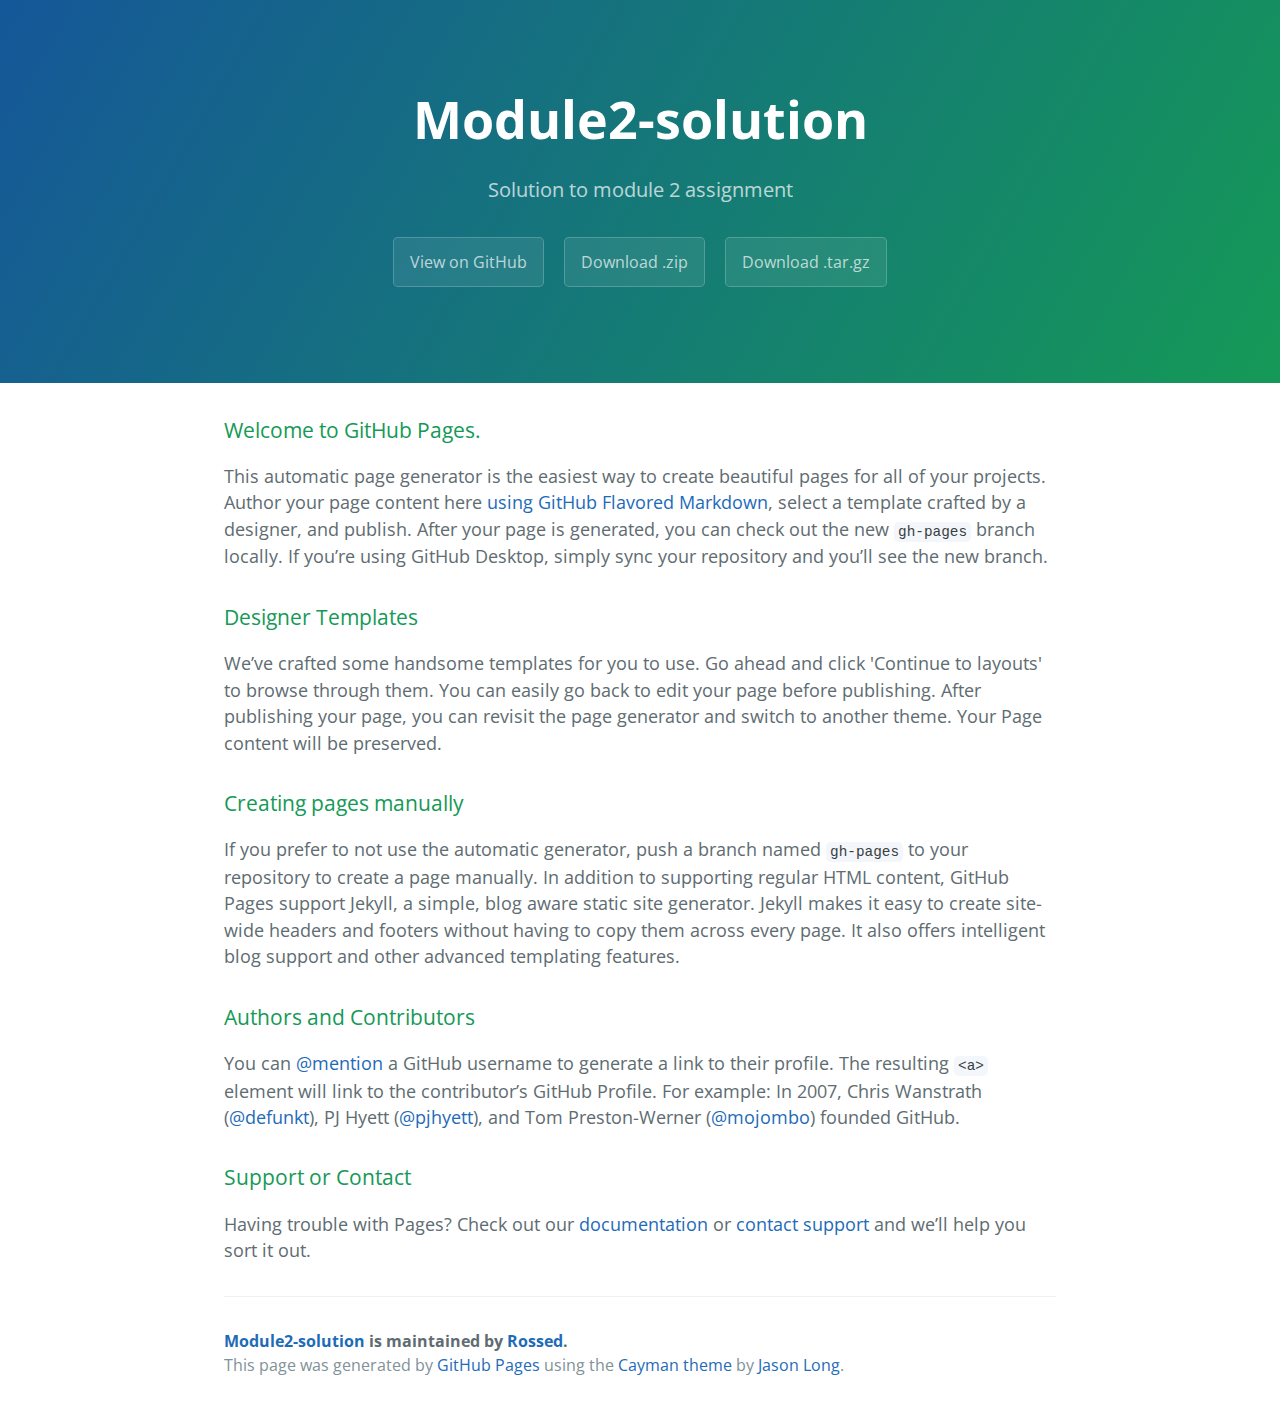
<file: index.html>
<!DOCTYPE html>
<html lang="en-us">
  <head>
    <meta charset="UTF-8">
    <title>Module2-solution by Rossed</title>
    <meta name="viewport" content="width=device-width, initial-scale=1">
    <link rel="stylesheet" type="text/css" href="stylesheets/normalize.css" media="screen">
    <link href='https://fonts.googleapis.com/css?family=Open+Sans:400,700' rel='stylesheet' type='text/css'>
    <link rel="stylesheet" type="text/css" href="stylesheets/stylesheet.css" media="screen">
    <link rel="stylesheet" type="text/css" href="stylesheets/github-light.css" media="screen">
  </head>
  <body>
    <section class="page-header">
      <h1 class="project-name">Module2-solution</h1>
      <h2 class="project-tagline">Solution to module 2 assignment</h2>
      <a href="https://github.com/Rossed/module2-solution" class="btn">View on GitHub</a>
      <a href="https://github.com/Rossed/module2-solution/zipball/master" class="btn">Download .zip</a>
      <a href="https://github.com/Rossed/module2-solution/tarball/master" class="btn">Download .tar.gz</a>
    </section>

    <section class="main-content">
      <h3>
<a id="welcome-to-github-pages" class="anchor" href="#welcome-to-github-pages" aria-hidden="true"><span aria-hidden="true" class="octicon octicon-link"></span></a>Welcome to GitHub Pages.</h3>

<p>This automatic page generator is the easiest way to create beautiful pages for all of your projects. Author your page content here <a href="https://guides.github.com/features/mastering-markdown/">using GitHub Flavored Markdown</a>, select a template crafted by a designer, and publish. After your page is generated, you can check out the new <code>gh-pages</code> branch locally. If you’re using GitHub Desktop, simply sync your repository and you’ll see the new branch.</p>

<h3>
<a id="designer-templates" class="anchor" href="#designer-templates" aria-hidden="true"><span aria-hidden="true" class="octicon octicon-link"></span></a>Designer Templates</h3>

<p>We’ve crafted some handsome templates for you to use. Go ahead and click 'Continue to layouts' to browse through them. You can easily go back to edit your page before publishing. After publishing your page, you can revisit the page generator and switch to another theme. Your Page content will be preserved.</p>

<h3>
<a id="creating-pages-manually" class="anchor" href="#creating-pages-manually" aria-hidden="true"><span aria-hidden="true" class="octicon octicon-link"></span></a>Creating pages manually</h3>

<p>If you prefer to not use the automatic generator, push a branch named <code>gh-pages</code> to your repository to create a page manually. In addition to supporting regular HTML content, GitHub Pages support Jekyll, a simple, blog aware static site generator. Jekyll makes it easy to create site-wide headers and footers without having to copy them across every page. It also offers intelligent blog support and other advanced templating features.</p>

<h3>
<a id="authors-and-contributors" class="anchor" href="#authors-and-contributors" aria-hidden="true"><span aria-hidden="true" class="octicon octicon-link"></span></a>Authors and Contributors</h3>

<p>You can <a href="https://help.github.com/articles/basic-writing-and-formatting-syntax/#mentioning-users-and-teams" class="user-mention">@mention</a> a GitHub username to generate a link to their profile. The resulting <code>&lt;a&gt;</code> element will link to the contributor’s GitHub Profile. For example: In 2007, Chris Wanstrath (<a href="https://github.com/defunkt" class="user-mention">@defunkt</a>), PJ Hyett (<a href="https://github.com/pjhyett" class="user-mention">@pjhyett</a>), and Tom Preston-Werner (<a href="https://github.com/mojombo" class="user-mention">@mojombo</a>) founded GitHub.</p>

<h3>
<a id="support-or-contact" class="anchor" href="#support-or-contact" aria-hidden="true"><span aria-hidden="true" class="octicon octicon-link"></span></a>Support or Contact</h3>

<p>Having trouble with Pages? Check out our <a href="https://help.github.com/pages">documentation</a> or <a href="https://github.com/contact">contact support</a> and we’ll help you sort it out.</p>

      <footer class="site-footer">
        <span class="site-footer-owner"><a href="https://github.com/Rossed/module2-solution">Module2-solution</a> is maintained by <a href="https://github.com/Rossed">Rossed</a>.</span>

        <span class="site-footer-credits">This page was generated by <a href="https://pages.github.com">GitHub Pages</a> using the <a href="https://github.com/jasonlong/cayman-theme">Cayman theme</a> by <a href="https://twitter.com/jasonlong">Jason Long</a>.</span>
      </footer>

    </section>

  
  </body>
</html>
</file>
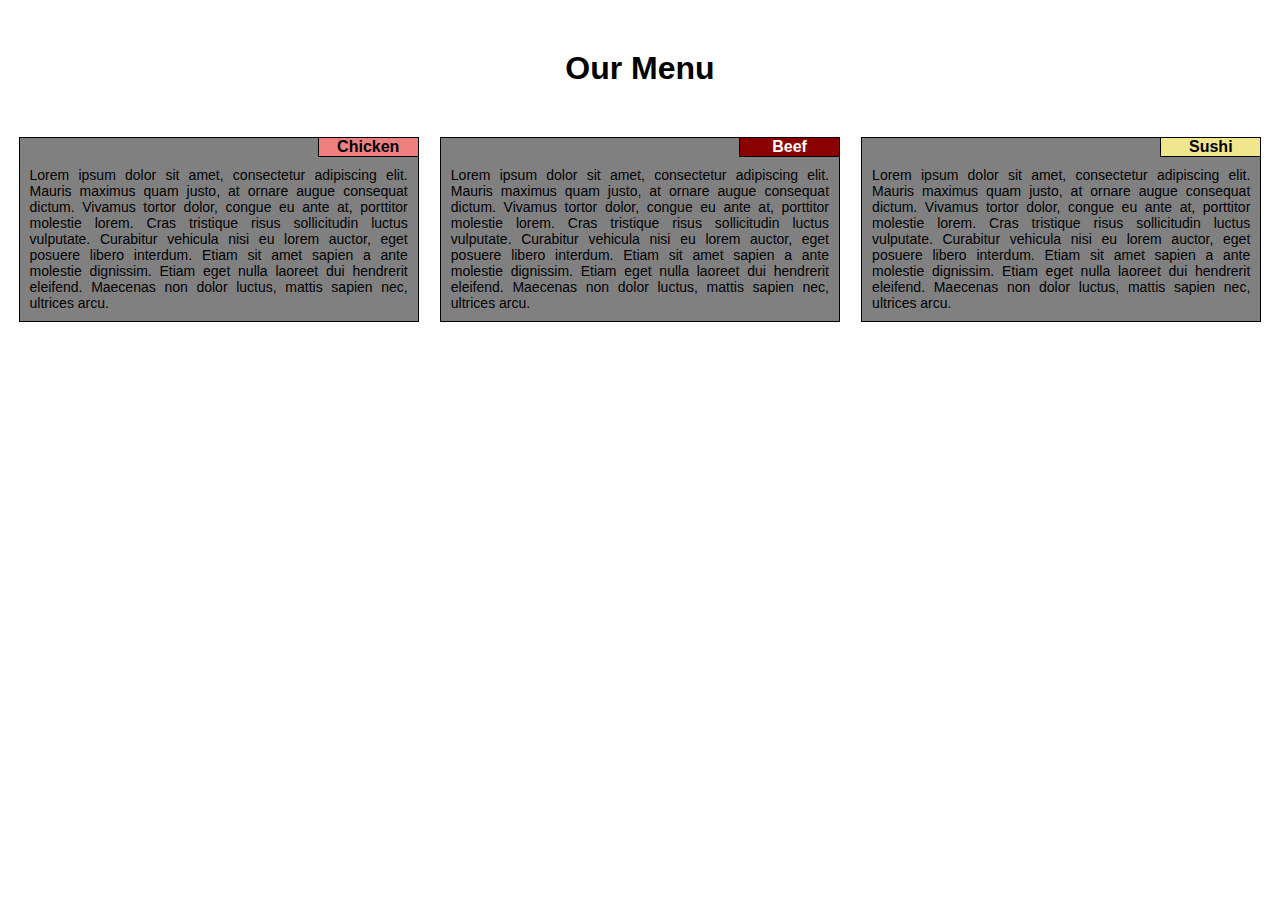
<file: site/index.html>
<!DOCTYPE html>
<html>
<head>
	<meta charset="utf-8">
	<meta name="viewport" content="width=device-wdith, initial-scale=1">
	<title>Restaurant Menu</title>
	<link rel="stylesheet" href="css/styles.css">
</head>
<body>
<h1>Our Menu</h1>

<div class="row">
	<div class="col-lg-4 col-md-6">
		<div class="header">
			<h2 id="Chicken">Chicken</h2>
		</div>
		<p>Lorem ipsum dolor sit amet, consectetur adipiscing elit. Mauris maximus quam justo, at ornare augue consequat dictum. Vivamus tortor dolor, congue eu ante at, porttitor molestie lorem. Cras tristique risus sollicitudin luctus vulputate. Curabitur vehicula nisi eu lorem auctor, eget posuere libero interdum. Etiam sit amet sapien a ante molestie dignissim. Etiam eget nulla laoreet dui hendrerit eleifend. Maecenas non dolor luctus, mattis sapien nec, ultrices arcu.</p>
	</div>
	<div class="col-lg-4 col-md-6">
		<div class="header">
			<h2 id="Beef">Beef</h2>
		</div>
		<p>Lorem ipsum dolor sit amet, consectetur adipiscing elit. Mauris maximus quam justo, at ornare augue consequat dictum. Vivamus tortor dolor, congue eu ante at, porttitor molestie lorem. Cras tristique risus sollicitudin luctus vulputate. Curabitur vehicula nisi eu lorem auctor, eget posuere libero interdum. Etiam sit amet sapien a ante molestie dignissim. Etiam eget nulla laoreet dui hendrerit eleifend. Maecenas non dolor luctus, mattis sapien nec, ultrices arcu.</p>
	</div>
	<div class="col-lg-4 col-md-12">
		<div class="header" id="specialHeader">
			<h2 id="Sushi">Sushi</h2>
		</div>
		<p id="specialP">Lorem ipsum dolor sit amet, consectetur adipiscing elit. Mauris maximus quam justo, at ornare augue consequat dictum. Vivamus tortor dolor, congue eu ante at, porttitor molestie lorem. Cras tristique risus sollicitudin luctus vulputate. Curabitur vehicula nisi eu lorem auctor, eget posuere libero interdum. Etiam sit amet sapien a ante molestie dignissim. Etiam eget nulla laoreet dui hendrerit eleifend. Maecenas non dolor luctus, mattis sapien nec, ultrices arcu.</p>
	</div>
</div>

</body>
</html>
</file>
<file: stylesheets/stylesheet.css>
* {
  box-sizing: border-box; }

body {
  padding: 0;
  margin: 0;
  font-family: "Open Sans", "Helvetica Neue", Helvetica, Arial, sans-serif;
  font-size: 16px;
  line-height: 1.5;
  color: #606c71; }

a {
  color: #1e6bb8;
  text-decoration: none; }
  a:hover {
    text-decoration: underline; }

.btn {
  display: inline-block;
  margin-bottom: 1rem;
  color: rgba(255, 255, 255, 0.7);
  background-color: rgba(255, 255, 255, 0.08);
  border-color: rgba(255, 255, 255, 0.2);
  border-style: solid;
  border-width: 1px;
  border-radius: 0.3rem;
  transition: color 0.2s, background-color 0.2s, border-color 0.2s; }
  .btn + .btn {
    margin-left: 1rem; }

.btn:hover {
  color: rgba(255, 255, 255, 0.8);
  text-decoration: none;
  background-color: rgba(255, 255, 255, 0.2);
  border-color: rgba(255, 255, 255, 0.3); }

@media screen and (min-width: 64em) {
  .btn {
    padding: 0.75rem 1rem; } }

@media screen and (min-width: 42em) and (max-width: 64em) {
  .btn {
    padding: 0.6rem 0.9rem;
    font-size: 0.9rem; } }

@media screen and (max-width: 42em) {
  .btn {
    display: block;
    width: 100%;
    padding: 0.75rem;
    font-size: 0.9rem; }
    .btn + .btn {
      margin-top: 1rem;
      margin-left: 0; } }

.page-header {
  color: #fff;
  text-align: center;
  background-color: #159957;
  background-image: linear-gradient(120deg, #155799, #159957); }

@media screen and (min-width: 64em) {
  .page-header {
    padding: 5rem 6rem; } }

@media screen and (min-width: 42em) and (max-width: 64em) {
  .page-header {
    padding: 3rem 4rem; } }

@media screen and (max-width: 42em) {
  .page-header {
    padding: 2rem 1rem; } }

.project-name {
  margin-top: 0;
  margin-bottom: 0.1rem; }

@media screen and (min-width: 64em) {
  .project-name {
    font-size: 3.25rem; } }

@media screen and (min-width: 42em) and (max-width: 64em) {
  .project-name {
    font-size: 2.25rem; } }

@media screen and (max-width: 42em) {
  .project-name {
    font-size: 1.75rem; } }

.project-tagline {
  margin-bottom: 2rem;
  font-weight: normal;
  opacity: 0.7; }

@media screen and (min-width: 64em) {
  .project-tagline {
    font-size: 1.25rem; } }

@media screen and (min-width: 42em) and (max-width: 64em) {
  .project-tagline {
    font-size: 1.15rem; } }

@media screen and (max-width: 42em) {
  .project-tagline {
    font-size: 1rem; } }

.main-content :first-child {
  margin-top: 0; }
.main-content img {
  max-width: 100%; }
.main-content h1, .main-content h2, .main-content h3, .main-content h4, .main-content h5, .main-content h6 {
  margin-top: 2rem;
  margin-bottom: 1rem;
  font-weight: normal;
  color: #159957; }
.main-content p {
  margin-bottom: 1em; }
.main-content code {
  padding: 2px 4px;
  font-family: Consolas, "Liberation Mono", Menlo, Courier, monospace;
  font-size: 0.9rem;
  color: #383e41;
  background-color: #f3f6fa;
  border-radius: 0.3rem; }
.main-content pre {
  padding: 0.8rem;
  margin-top: 0;
  margin-bottom: 1rem;
  font: 1rem Consolas, "Liberation Mono", Menlo, Courier, monospace;
  color: #567482;
  word-wrap: normal;
  background-color: #f3f6fa;
  border: solid 1px #dce6f0;
  border-radius: 0.3rem; }
  .main-content pre > code {
    padding: 0;
    margin: 0;
    font-size: 0.9rem;
    color: #567482;
    word-break: normal;
    white-space: pre;
    background: transparent;
    border: 0; }
.main-content .highlight {
  margin-bottom: 1rem; }
  .main-content .highlight pre {
    margin-bottom: 0;
    word-break: normal; }
.main-content .highlight pre, .main-content pre {
  padding: 0.8rem;
  overflow: auto;
  font-size: 0.9rem;
  line-height: 1.45;
  border-radius: 0.3rem; }
.main-content pre code, .main-content pre tt {
  display: inline;
  max-width: initial;
  padding: 0;
  margin: 0;
  overflow: initial;
  line-height: inherit;
  word-wrap: normal;
  background-color: transparent;
  border: 0; }
  .main-content pre code:before, .main-content pre code:after, .main-content pre tt:before, .main-content pre tt:after {
    content: normal; }
.main-content ul, .main-content ol {
  margin-top: 0; }
.main-content blockquote {
  padding: 0 1rem;
  margin-left: 0;
  color: #819198;
  border-left: 0.3rem solid #dce6f0; }
  .main-content blockquote > :first-child {
    margin-top: 0; }
  .main-content blockquote > :last-child {
    margin-bottom: 0; }
.main-content table {
  display: block;
  width: 100%;
  overflow: auto;
  word-break: normal;
  word-break: keep-all; }
  .main-content table th {
    font-weight: bold; }
  .main-content table th, .main-content table td {
    padding: 0.5rem 1rem;
    border: 1px solid #e9ebec; }
.main-content dl {
  padding: 0; }
  .main-content dl dt {
    padding: 0;
    margin-top: 1rem;
    font-size: 1rem;
    font-weight: bold; }
  .main-content dl dd {
    padding: 0;
    margin-bottom: 1rem; }
.main-content hr {
  height: 2px;
  padding: 0;
  margin: 1rem 0;
  background-color: #eff0f1;
  border: 0; }

@media screen and (min-width: 64em) {
  .main-content {
    max-width: 64rem;
    padding: 2rem 6rem;
    margin: 0 auto;
    font-size: 1.1rem; } }

@media screen and (min-width: 42em) and (max-width: 64em) {
  .main-content {
    padding: 2rem 4rem;
    font-size: 1.1rem; } }

@media screen and (max-width: 42em) {
  .main-content {
    padding: 2rem 1rem;
    font-size: 1rem; } }

.site-footer {
  padding-top: 2rem;
  margin-top: 2rem;
  border-top: solid 1px #eff0f1; }

.site-footer-owner {
  display: block;
  font-weight: bold; }

.site-footer-credits {
  color: #819198; }

@media screen and (min-width: 64em) {
  .site-footer {
    font-size: 1rem; } }

@media screen and (min-width: 42em) and (max-width: 64em) {
  .site-footer {
    font-size: 1rem; } }

@media screen and (max-width: 42em) {
  .site-footer {
    font-size: 0.9rem; } }
</file>
<file: stylesheets/github-light.css>
/*
The MIT License (MIT)

Copyright (c) 2016 GitHub, Inc.

Permission is hereby granted, free of charge, to any person obtaining a copy
of this software and associated documentation files (the "Software"), to deal
in the Software without restriction, including without limitation the rights
to use, copy, modify, merge, publish, distribute, sublicense, and/or sell
copies of the Software, and to permit persons to whom the Software is
furnished to do so, subject to the following conditions:

The above copyright notice and this permission notice shall be included in all
copies or substantial portions of the Software.

THE SOFTWARE IS PROVIDED "AS IS", WITHOUT WARRANTY OF ANY KIND, EXPRESS OR
IMPLIED, INCLUDING BUT NOT LIMITED TO THE WARRANTIES OF MERCHANTABILITY,
FITNESS FOR A PARTICULAR PURPOSE AND NONINFRINGEMENT. IN NO EVENT SHALL THE
AUTHORS OR COPYRIGHT HOLDERS BE LIABLE FOR ANY CLAIM, DAMAGES OR OTHER
LIABILITY, WHETHER IN AN ACTION OF CONTRACT, TORT OR OTHERWISE, ARISING FROM,
OUT OF OR IN CONNECTION WITH THE SOFTWARE OR THE USE OR OTHER DEALINGS IN THE
SOFTWARE.

*/

.pl-c /* comment */ {
  color: #969896;
}

.pl-c1 /* constant, variable.other.constant, support, meta.property-name, support.constant, support.variable, meta.module-reference, markup.raw, meta.diff.header */,
.pl-s .pl-v /* string variable */ {
  color: #0086b3;
}

.pl-e /* entity */,
.pl-en /* entity.name */ {
  color: #795da3;
}

.pl-smi /* variable.parameter.function, storage.modifier.package, storage.modifier.import, storage.type.java, variable.other */,
.pl-s .pl-s1 /* string source */ {
  color: #333;
}

.pl-ent /* entity.name.tag */ {
  color: #63a35c;
}

.pl-k /* keyword, storage, storage.type */ {
  color: #a71d5d;
}

.pl-s /* string */,
.pl-pds /* punctuation.definition.string, string.regexp.character-class */,
.pl-s .pl-pse .pl-s1 /* string punctuation.section.embedded source */,
.pl-sr /* string.regexp */,
.pl-sr .pl-cce /* string.regexp constant.character.escape */,
.pl-sr .pl-sre /* string.regexp source.ruby.embedded */,
.pl-sr .pl-sra /* string.regexp string.regexp.arbitrary-repitition */ {
  color: #183691;
}

.pl-v /* variable */ {
  color: #ed6a43;
}

.pl-id /* invalid.deprecated */ {
  color: #b52a1d;
}

.pl-ii /* invalid.illegal */ {
  color: #f8f8f8;
  background-color: #b52a1d;
}

.pl-sr .pl-cce /* string.regexp constant.character.escape */ {
  font-weight: bold;
  color: #63a35c;
}

.pl-ml /* markup.list */ {
  color: #693a17;
}

.pl-mh /* markup.heading */,
.pl-mh .pl-en /* markup.heading entity.name */,
.pl-ms /* meta.separator */ {
  font-weight: bold;
  color: #1d3e81;
}

.pl-mq /* markup.quote */ {
  color: #008080;
}

.pl-mi /* markup.italic */ {
  font-style: italic;
  color: #333;
}

.pl-mb /* markup.bold */ {
  font-weight: bold;
  color: #333;
}

.pl-md /* markup.deleted, meta.diff.header.from-file */ {
  color: #bd2c00;
  background-color: #ffecec;
}

.pl-mi1 /* markup.inserted, meta.diff.header.to-file */ {
  color: #55a532;
  background-color: #eaffea;
}

.pl-mdr /* meta.diff.range */ {
  font-weight: bold;
  color: #795da3;
}

.pl-mo /* meta.output */ {
  color: #1d3e81;
}
</file>
<file: site/css/styles.css>
/*************** Base styles ****************/

* {
	box-sizing: border-box;
	font-family: "Comic Sans MS", cursive, sans-serif
}

h1 {
	text-align: center;
	margin: 50px;
}

h2 {
	border: 1px solid black;
	border-top-style: none;
	border-right-style: none;
	margin-bottom: 0px;
	margin-top: 0px;
	text-align: center;
	width: 100px;
	margin-left: auto;
	font-size: 16px;
}

#Chicken {
	background-color: #F08080;
}

#Beef {
	background-color: #8B0000;
	color: white;
}

#Sushi {
	background-color: #F0E68C;
}


p {
	text-align: justify;
	width: 95%;
	margin-left: auto;
	margin-right: auto;
	margin-top: 0px;
	background-color: gray;
	border: 1px solid black;
	border-top-style: none;
	padding: 10px;
	font-size: 14px;


}

.header {
	position: relative;
	background-color: gray;
	width: 95%;
	margin-left: auto;
	margin-right: auto;
	border: 1px solid black;
	border-bottom-style: none;
}

/* Responsive Framework */

.row {
	width: 100%;
}

/*************** Large Devices only ****************/
@media (min-width: 992px) {
	.col-lg-4 {
		float: left;
		width: 33.33%;
	}

}

/*************** Medium Devices only ****************/

@media (min-width: 768px) and (max-width: 991px) {
	.col-md-6 {
		float: left;
		width: 50%;
	}
	
	#specialHeader {
		width: 97.5%;
		margin-top: 10px;
	}

	#specialP {
		width: 97.5%;
	}

	.col-md-12 {
		float: left;
		width: 100%;
	}





}
</file>
